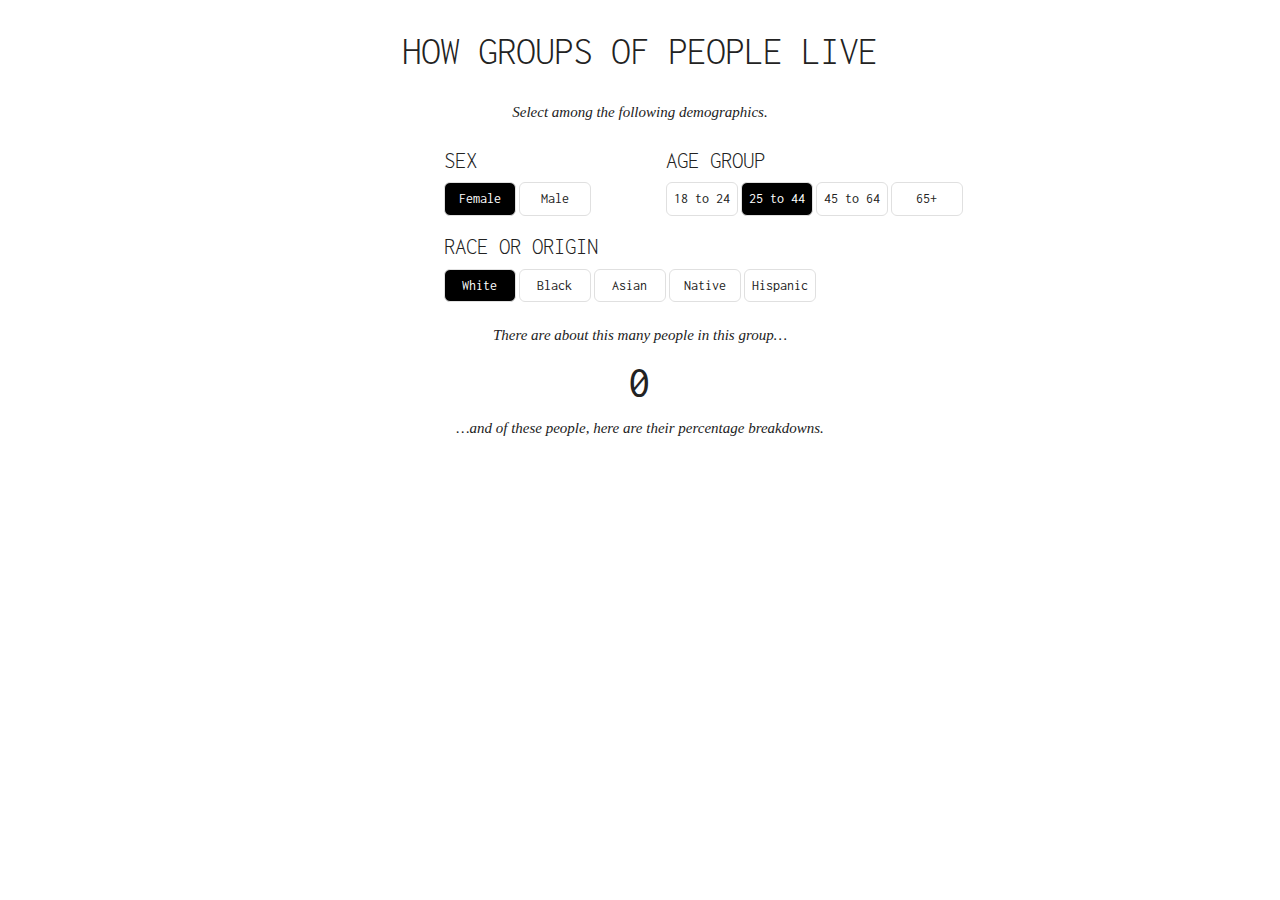
<file: demographics/index.html>
<!DOCTYPE html>

<html lang="en" xmlns="http://www.w3.org/1999/xhtml">
<head>
    <title>Demographics</title>
    <link rel="stylesheet" href="css/skeleton.css" />
    <link rel="stylesheet" href="css/normalize.css" />
    <link href='https://fonts.googleapis.com/css?family=Inconsolata' rel='stylesheet' type='text/css'>
    <link rel="stylesheet" href="css/style.css" />
</head>
<body>
    <script src="https://code.jquery.com/jquery-3.1.1.min.js"
            integrity="sha256-hVVnYaiADRTO2PzUGmuLJr8BLUSjGIZsDYGmIJLv2b8="
            crossorigin="anonymous"></script>
    <script src="https://d3js.org/d3.v4.min.js"></script>
    <script type="text/javascript" src="js/draw.js"></script>
    <div class="container">
        <div class="row centered">
            <div class="six columns offset-by-three alpha">
                <h1>how groups of people live</h1>
            </div>
        </div>
        <div class="row centered">
            <div class="six columns offset-by-three alpha">
                <p class="desc centered">Select among the following demographics.</p>
            </div>
        </div>
        <div class="row" style="margin-top:20px;">
            <div class="two columns offset-by-four alpha">
                <div class="row">
                    <h3>SEX</h3>
                </div>
                <div class="row" id="sex">
                    <div class="button current" data-val="2">Female</div>
                    <div class="button" data-val="1" style="margin-right:0">Male</div>
                </div>
            </div>
            <div class="four columns">
                <div class="row" id="agegrp">
                    <h3>age group</h3>
                    <div class="button" data-val="1">18 to 24</div>
                    <div class="button current" data-val="2">25 to 44</div>
                    <div class="button" data-val="3">45 to 64</div>
                    <div class="button" data-val="4" style="margin-right:0">65+</div>
                </div>
            </div>
        </div>
        <div class="row">
            <div class="five columns offset-by-four alpha" id="racesimp" style="margin-top:10px;">
                <h3>Race or Origin</h3>
                <div class="button current" data-val="1">White</div>
                <div class="button" data-val="2">Black</div>
                <div class="button" data-val="4">Asian</div>
                <div class="button" data-val="3">Native</div>
                <div class="button" data-val="5" style="margin-right:0">Hispanic</div>
            </div>
        </div>
        <div class="row centered" style="margin-top:20px;">
            <div id="totalcnt" class="four columns offset-by-four alpha">
                <p class="desc">There are about this many people in this group&hellip;</p>
            </div>
        </div>
        <div class="row centered">
            <div class="four columns offset-by-four alpha">
                <div id="n">0</div>
            </div>
        </div>
        <div class="row centered">
            <div class="four columns offset-by-four alpha">
                <p class="desc centered">&hellip;and of these people, here are their percentage breakdowns.</p>
            </div>
        </div>

        <div class="row">
            <div class="ten columns offset-by-one alpha" id="chart1">

            </div>
        </div>
    </div>

</body>
</html>
</file>
<file: demographics/css/skeleton.css>
/*
* Skeleton V2.0.4
* Copyright 2014, Dave Gamache
* www.getskeleton.com
* Free to use under the MIT license.
* http://www.opensource.org/licenses/mit-license.php
* 12/29/2014
*/


/* Table of contents
––––––––––––––––––––––––––––––––––––––––––––––––––
- Grid
- Base Styles
- Typography
- Links
- Buttons
- Forms
- Lists
- Code
- Tables
- Spacing
- Utilities
- Clearing
- Media Queries
*/


/* Grid
–––––––––––––––––––––––––––––––––––––––––––––––––– */
.container {
  position: relative;
  width: 100%;
  /*max-width: 960px;*/
  margin: 0 auto;
  padding: 0;
  box-sizing: border-box; }
.column,
.columns {
  width: 100%;
  float: left;
  box-sizing: border-box; }

/* For devices larger than 400px */
@media (min-width: 400px) {
  .container {
    width: 100%;
    padding: 0; }
}

/* For devices larger than 550px */
@media (min-width: 550px) {
  .container {
    width: 100%; }
  .column,
  .columns {
    margin-left: 4%; }
  .column:first-child,
  .columns:first-child {
    margin-left: 0; }

  .one.column,
  .one.columns                    { width: 4.66666666667%; }
  .two.columns                    { width: 13.3333333333%; }
  .three.columns                  { width: 22%;            }
  .four.columns                   { width: 30.6666666667%; }
  .five.columns                   { width: 39.3333333333%; }
  .six.columns                    { width: 48%;            }
  .seven.columns                  { width: 56.6666666667%; }
  .eight.columns                  { width: 65.3333333333%; }
  .nine.columns                   { width: 74.0%;          }
  .ten.columns                    { width: 82.6666666667%; }
  .eleven.columns                 { width: 91.3333333333%; }
  .twelve.columns                 { width: 100%; margin: 0; }

  .one-third.column               { width: 30.6666666667%; }
  .two-thirds.column              { width: 65.3333333333%; }

  .one-half.column                { width: 48%; }

  /* Offsets */
  .offset-by-one.column,
  .offset-by-one.columns          { margin-left: 8.66666666667%; }
  .offset-by-two.column,
  .offset-by-two.columns          { margin-left: 17.3333333333%; }
  .offset-by-three.column,
  .offset-by-three.columns        { margin-left: 26%;            }
  .offset-by-four.column,
  .offset-by-four.columns         { margin-left: 34.6666666667%; }
  .offset-by-five.column,
  .offset-by-five.columns         { margin-left: 43.3333333333%; }
  .offset-by-six.column,
  .offset-by-six.columns          { margin-left: 52%;            }
  .offset-by-seven.column,
  .offset-by-seven.columns        { margin-left: 60.6666666667%; }
  .offset-by-eight.column,
  .offset-by-eight.columns        { margin-left: 69.3333333333%; }
  .offset-by-nine.column,
  .offset-by-nine.columns         { margin-left: 78.0%;          }
  .offset-by-ten.column,
  .offset-by-ten.columns          { margin-left: 86.6666666667%; }
  .offset-by-eleven.column,
  .offset-by-eleven.columns       { margin-left: 95.3333333333%; }

  .offset-by-one-third.column,
  .offset-by-one-third.columns    { margin-left: 34.6666666667%; }
  .offset-by-two-thirds.column,
  .offset-by-two-thirds.columns   { margin-left: 69.3333333333%; }

  .offset-by-one-half.column,
  .offset-by-one-half.columns     { margin-left: 52%; }

}


/* Base Styles
–––––––––––––––––––––––––––––––––––––––––––––––––– */
/* NOTE
html is set to 62.5% so that all the REM measurements throughout Skeleton
are based on 10px sizing. So basically 1.5rem = 15px :) */
html {
  font-size: 62.5%; }
body {
  font-size: 1.5em; /* currently ems cause chrome bug misinterpreting rems on body element */
  line-height: 1.6;
  font-weight: 400;
  font-family: "Raleway", "HelveticaNeue", "Helvetica Neue", Helvetica, Arial, sans-serif;
  color: #222; }


/* Typography
–––––––––––––––––––––––––––––––––––––––––––––––––– */
h1, h2, h3, h4, h5, h6 {
  margin-top: 0;
  margin-bottom: 2rem;
  font-weight: 300; }
h1 { font-size: 4.0rem; line-height: 1.2;  letter-spacing: -.1rem;}
h2 { font-size: 3.6rem; line-height: 1.25; letter-spacing: -.1rem; }
h3 { font-size: 3.0rem; line-height: 1.3;  letter-spacing: -.1rem; }
h4 { font-size: 2.4rem; line-height: 1.35; letter-spacing: -.08rem; }
h5 { font-size: 1.8rem; line-height: 1.5;  letter-spacing: -.05rem; }
h6 { font-size: 1.5rem; line-height: 1.6;  letter-spacing: 0; }

/* Larger than phablet */
@media (min-width: 550px) {
  h1 { font-size: 5.0rem; }
  h2 { font-size: 4.2rem; }
  h3 { font-size: 3.6rem; }
  h4 { font-size: 3.0rem; }
  h5 { font-size: 2.4rem; }
  h6 { font-size: 1.5rem; }
}

p {
  margin-top: 0; }


/* Links
–––––––––––––––––––––––––––––––––––––––––––––––––– */
a {
  color: #1EAEDB; }
a:hover {
  color: #0FA0CE; }


/* Buttons
–––––––––––––––––––––––––––––––––––––––––––––––––– */
/*.button,
button,
input[type="submit"],
input[type="reset"],
input[type="button"] {
  display: inline-block;
  height: 38px;
  padding: 0 30px;
  color: #555;
  text-align: center;
  font-size: 11px;
  font-weight: 600;
  line-height: 38px;
  letter-spacing: .1rem;
  text-transform: uppercase;
  text-decoration: none;
  white-space: nowrap;
  background-color: transparent;
  border-radius: 4px;
  border: 1px solid #bbb;
  cursor: pointer;
  box-sizing: border-box; }
.button:hover,
button:hover,
input[type="submit"]:hover,
input[type="reset"]:hover,
input[type="button"]:hover,
.button:focus,
button:focus,
input[type="submit"]:focus,
input[type="reset"]:focus,
input[type="button"]:focus {
  color: #333;
  border-color: #888;
  outline: 0; }
    .button.button-primary,
    button.button-primary,
    input[type="submit"].button-primary,
    input[type="reset"].button-primary,
    input[type="button"].button-primary {
        color: #FFF;
        background-color: #a2d100;
        border-color: #a2d100;
    }
        .button.button-primary:hover,
        button.button-primary:hover,
        input[type="submit"].button-primary:hover,
        input[type="reset"].button-primary:hover,
        input[type="button"].button-primary:hover,
        .button.button-primary:focus,
        button.button-primary:focus,
        input[type="submit"].button-primary:focus,
        input[type="reset"].button-primary:focus,
        input[type="button"].button-primary:focus {
            color: #FFF;
            background-color: #81a700;
            border-color: #81a700;
        }*/


/* Forms
–––––––––––––––––––––––––––––––––––––––––––––––––– */
input[type="email"],
input[type="number"],
input[type="search"],
input[type="text"],
input[type="tel"],
input[type="url"],
input[type="password"],
textarea,
select {
  height: 38px;
  padding: 6px 10px; /* The 6px vertically centers text on FF, ignored by Webkit */
  background-color: #fff;
  border: 1px solid #D1D1D1;
  border-radius: 4px;
  box-shadow: none;
  box-sizing: border-box; }
/* Removes awkward default styles on some inputs for iOS */
input[type="email"],
input[type="number"],
input[type="search"],
input[type="text"],
input[type="tel"],
input[type="url"],
input[type="password"],
textarea {
  -webkit-appearance: none;
     -moz-appearance: none;
          appearance: none; }
textarea {
  min-height: 65px;
  padding-top: 6px;
  padding-bottom: 6px; }
input[type="email"]:focus,
input[type="number"]:focus,
input[type="search"]:focus,
input[type="text"]:focus,
input[type="tel"]:focus,
input[type="url"]:focus,
input[type="password"]:focus,
textarea:focus,
select:focus {
  border: 1px solid #33C3F0;
  outline: 0; }
label,
legend {
  display: block;
  margin-bottom: .5rem;
  font-weight: 600; }
fieldset {
  padding: 0;
  border-width: 0; }
input[type="checkbox"],
input[type="radio"] {
  display: inline; }
label > .label-body {
  display: inline-block;
  margin-left: .5rem;
  font-weight: normal; }


/* Lists
–––––––––––––––––––––––––––––––––––––––––––––––––– */
ul {
  list-style: circle inside; }
ol {
  list-style: decimal inside; }
ol, ul {
  padding-left: 0;
  margin-top: 0; }
ul ul,
ul ol,
ol ol,
ol ul {
  margin: 1.5rem 0 1.5rem 3rem;
  font-size: 90%; }
li {
  margin-bottom: 1rem; }


/* Code
–––––––––––––––––––––––––––––––––––––––––––––––––– */
code {
  padding: .2rem .5rem;
  margin: 0 .2rem;
  font-size: 90%;
  white-space: nowrap;
  background: #F1F1F1;
  border: 1px solid #E1E1E1;
  border-radius: 4px; }
pre > code {
  display: block;
  padding: 1rem 1.5rem;
  white-space: pre; }


/* Tables
–––––––––––––––––––––––––––––––––––––––––––––––––– */
th,
td {
  padding: 12px 15px;
  text-align: left;
  border-bottom: 1px solid #E1E1E1; }
th:first-child,
td:first-child {
  padding-left: 0; }
th:last-child,
td:last-child {
  padding-right: 0; }


/* Spacing
–––––––––––––––––––––––––––––––––––––––––––––––––– */
button,
.button {
  margin-bottom: 1rem; }
input,
textarea,
select,
fieldset {
  margin-bottom: 1.5rem; }
pre,
blockquote,
dl,
figure,
table,
p,
ul,
ol,
form {
  margin-bottom: 2.5rem; }


/* Utilities
–––––––––––––––––––––––––––––––––––––––––––––––––– */
.u-full-width {
  width: 100%;
  box-sizing: border-box; }
.u-max-full-width {
  max-width: 100%;
  box-sizing: border-box; }
.u-pull-right {
  float: right; }
.u-pull-left {
  float: left; }


/* Misc
–––––––––––––––––––––––––––––––––––––––––––––––––– */
hr {
  margin-top: 3rem;
  margin-bottom: 3.5rem;
  border-width: 0;
  border-top: 1px solid #E1E1E1; }


/* Clearing
–––––––––––––––––––––––––––––––––––––––––––––––––– */

/* Self Clearing Goodness */
.container:after,
.row:after,
.u-cf {
  content: "";
  display: table;
  clear: both; }


/* Media Queries
–––––––––––––––––––––––––––––––––––––––––––––––––– */
/*
Note: The best way to structure the use of media queries is to create the queries
near the relevant code. For example, if you wanted to change the styles for buttons
on small devices, paste the mobile query code up in the buttons section and style it
there.
*/


/* Larger than mobile */
@media (min-width: 400px) {}

/* Larger than phablet (also point when grid becomes active) */
@media (min-width: 550px) {}

/* Larger than tablet */
@media (min-width: 750px) {}

/* Larger than desktop */
@media (min-width: 1000px) {}

/* Larger than Desktop HD */
@media (min-width: 1200px) {}
</file>
<file: demographics/css/style.css>
body {
    font-family: 'Inconsolata', Monaco, "Lucida Console", Consolas, "Courier New";
    /*    background: #58585B;*/
}
h1 {
    font-family: 'Inconsolata', Monaco, "Lucida Console", Consolas, "Courier New";
    font-size: 40px;
    font-style: normal;
    text-transform: uppercase;
}

h3 {
    text-transform: uppercase;
    font-size: 1.5em;
    padding: 3px 0px;
    /*    margin: -5px 0 0px 0;*/
    font-style: normal;
    margin-bottom:0.2em;
}

.desc {
    font-family: "Mercury SSm A", "Mercury SSm B";
    font-style: italic;
    font-weight: 400;
    font-size: 1em;
    line-height: 1.4em;
    margin: 0 auto;
}

.centered{
    text-align:center;
}

.button {
    width: 60px;
    padding: 5px 5px;
    margin-right: 3px;
    margin-bottom: 3px;
    cursor: pointer;
    text-align: center;
    font-size: .9em;
    border: 1px solid #e0e0e0;
    float: left;
    -moz-border-radius: 6px;
    border-radius: 6px;
}

.button:hover {
    background: #e0e0e0;
}

.button.current {
    background: #000;
    color: #fff;
}

#n {
    font-size: 3.0em;
}

.chartholder {
  width: 18%;
  margin-right: 1%;
  margin-left: 1%;
  float: left;
  text-align: left;
  margin-top: 3%;
  margin-bottom: 3%;
  display: inline;
}

h6 {
  font-size: .8em;
}
</file>
